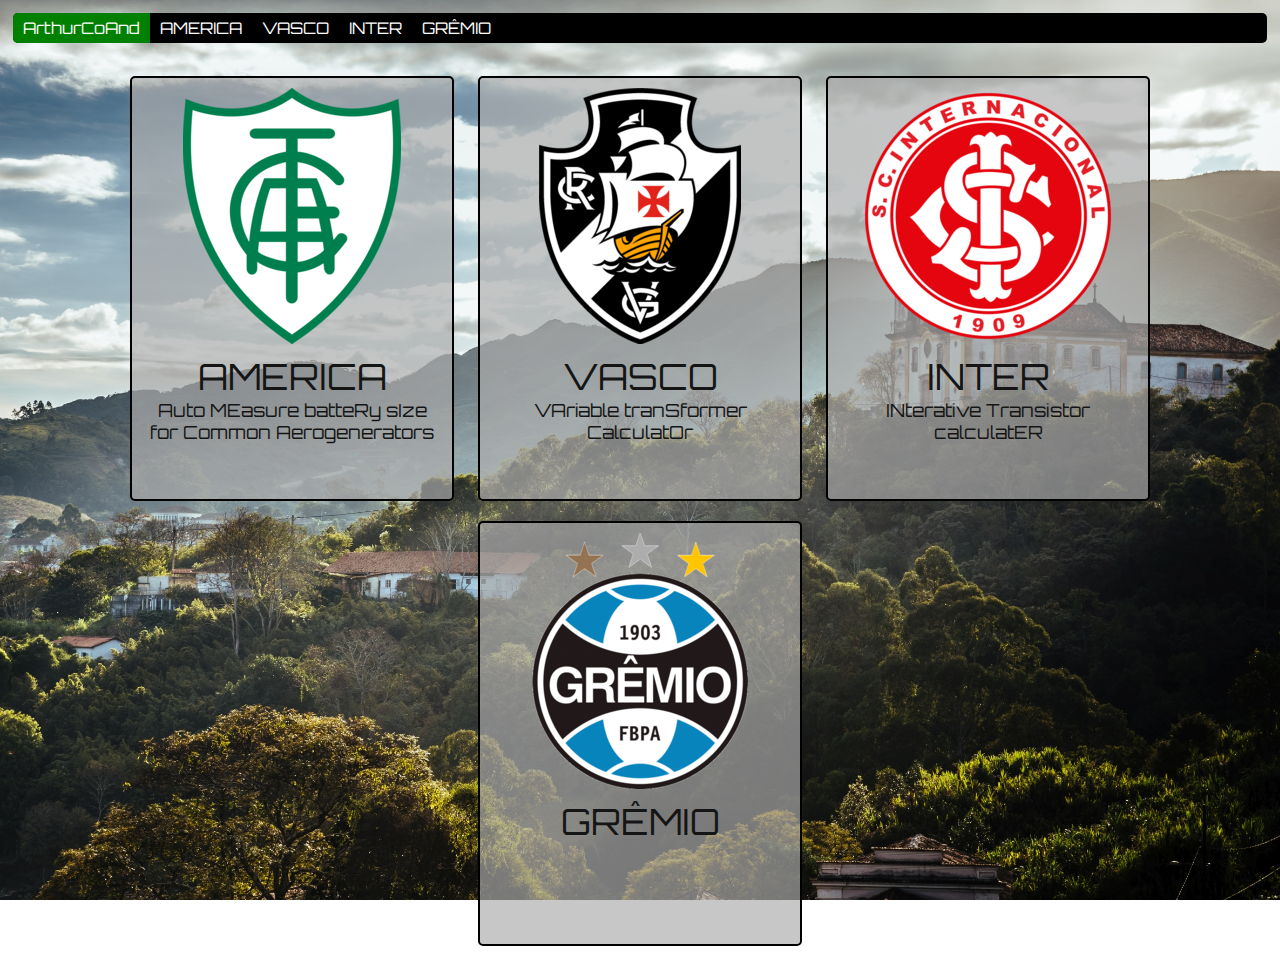
<file: index.html>
<!DOCTYPE html>
<html lang="pt-br">
<head>
	<meta charset="UTF-8">
	<meta name="viewport" content="width=device-width, initial-scale=1.0">
	<title>ArthurCoAnd</title>
	<link rel="icon" type="image/x-icon" href="/Img/MG.ico">
	<link rel="stylesheet" href="/CSS/index.css">
	<link rel="stylesheet" href="/CSS/menu.css">
</head>
<body>
    <div class="menu">
        <a class="menuPrincipal" href="/">ArthurCoAnd</a>
        <a href="/AMERICA.html">AMERICA</a>
        <a href="/VASCO.html">VASCO</a>
        <a href="/INTER.html">INTER</a>
        <a href="/GREMIO.html">GRÊMIO</a>
    </div>
	<div class="appList">
		<center>
			<a href="/AMERICA.html"><div class="appCard">
				<img src="/Img/América.ico">
				<div class="appCardDescri">
					<p class="nome">AMERICA</p>
					<p>Auto MEasure batteRy sIze for Common Aerogenerators</p>
				</div>
			</div></a>
			
			<a href="/VASCO.html"><div class="appCard">
				<img src="/Img/Vasco.ico">
				<div class="appCardDescri">
					<p class="nome">VASCO</p>
					<p>VAriable tranSformer CalculatOr</p>
				</div>
			</div></a>
			
			<a href="/INTER.html"><div class="appCard">
				<img src="/Img/Inter.ico">
				<div class="appCardDescri">
					<p class="nome">INTER</p>
					<p>INterative Transistor calculatER</p>
				</div>
			</div></a>
			
			<a href="/GREMIO.html"><div class="appCard">
				<img src="/Img/Grêmio.ico">
				<div class="appCardDescri">
					<p class="nome">GRÊMIO</p>
					<p></p>
				</div>
			</div></a>
		</center>
	</div>
</body>
</html>
</file>
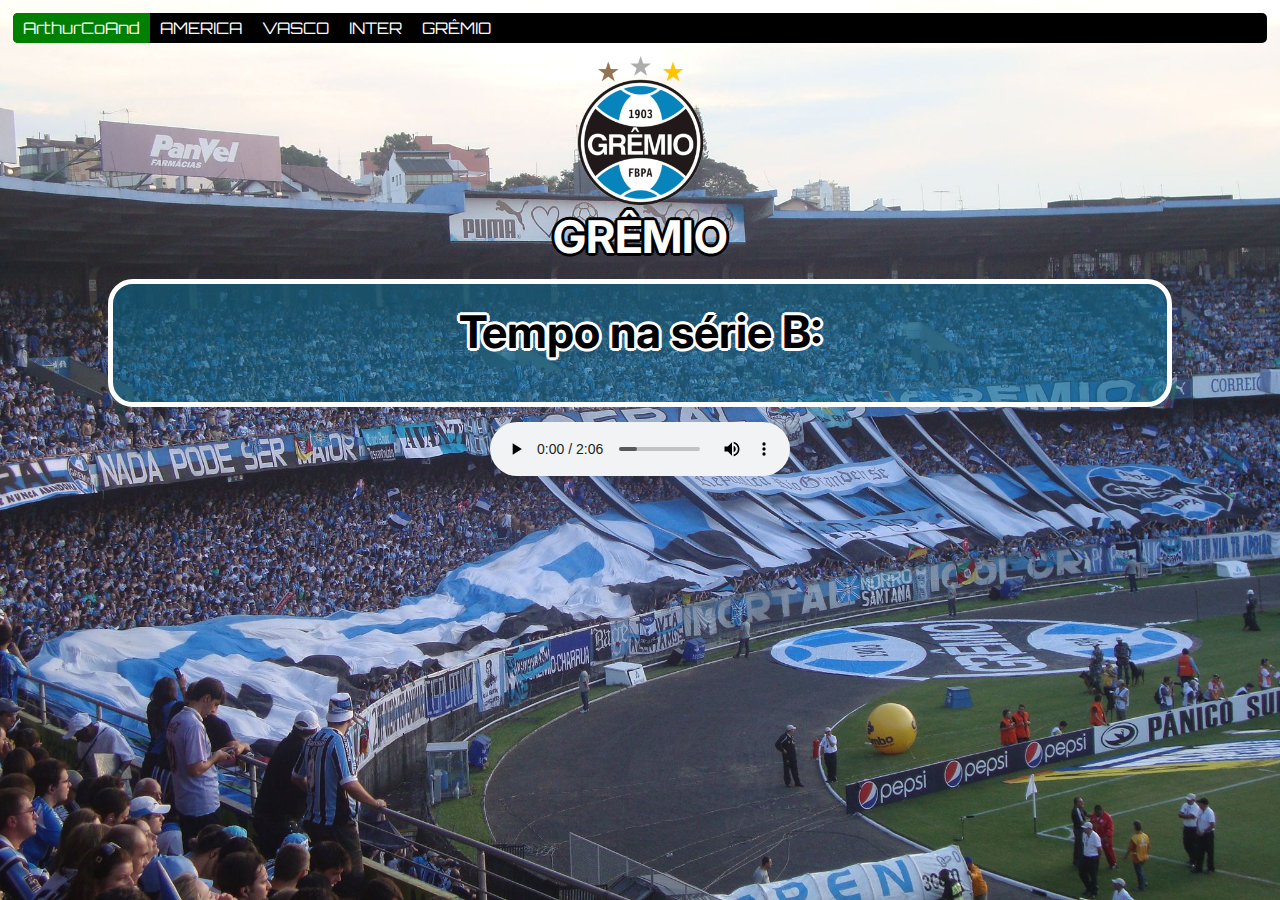
<file: GREMIO.html>
<!DOCTYPE html>
<html lang="pt-br">
<head>
	<meta charset="UTF-8">
	<meta name="viewport" content="width=device-width, initial-scale=1.0">
	<title>GRÊMIO</title>
	<link rel="icon" type="image/x-icon" href="/Img/Grêmio.ico">
	<link rel="stylesheet" href="/CSS/GRÊMIO.css">
	<link rel="stylesheet" href="/CSS/menu.css">
	<link rel="stylesheet" href="/CSS/appName.css">
	<script src="/JS/appName.js"></script>
	<script src="/JS/GRÊMIO.js"></script>
</head>
<body>
	<div class="menu">
        <a class="menuPrincipal" href="/">ArthurCoAnd</a>
        <a href="/AMERICA.html">AMERICA</a>
        <a href="/VASCO.html">VASCO</a>
        <a href="/INTER.html">INTER</a>
        <a href="/GRÊMIO.html">GRÊMIO</a>
    </div>
	<div class="appName">
		<a onclick="hinoPP()"><img src="/Img/Grêmio.ico"></a>
		<h1>GRÊMIO</h1>
		<h2></h2>
	</div>
	<center>
		<div class="Campo">
            <h1>Tempo na série B:</h1>
            <h2 id="tempo"></h2>
        </div>
	</center>
	<audio id="hino" controls loop>
		<source src="/Sound/SuperGrêmio.mp3" type="audio/mpeg">
	</audio>
</body>
</html>
</file>
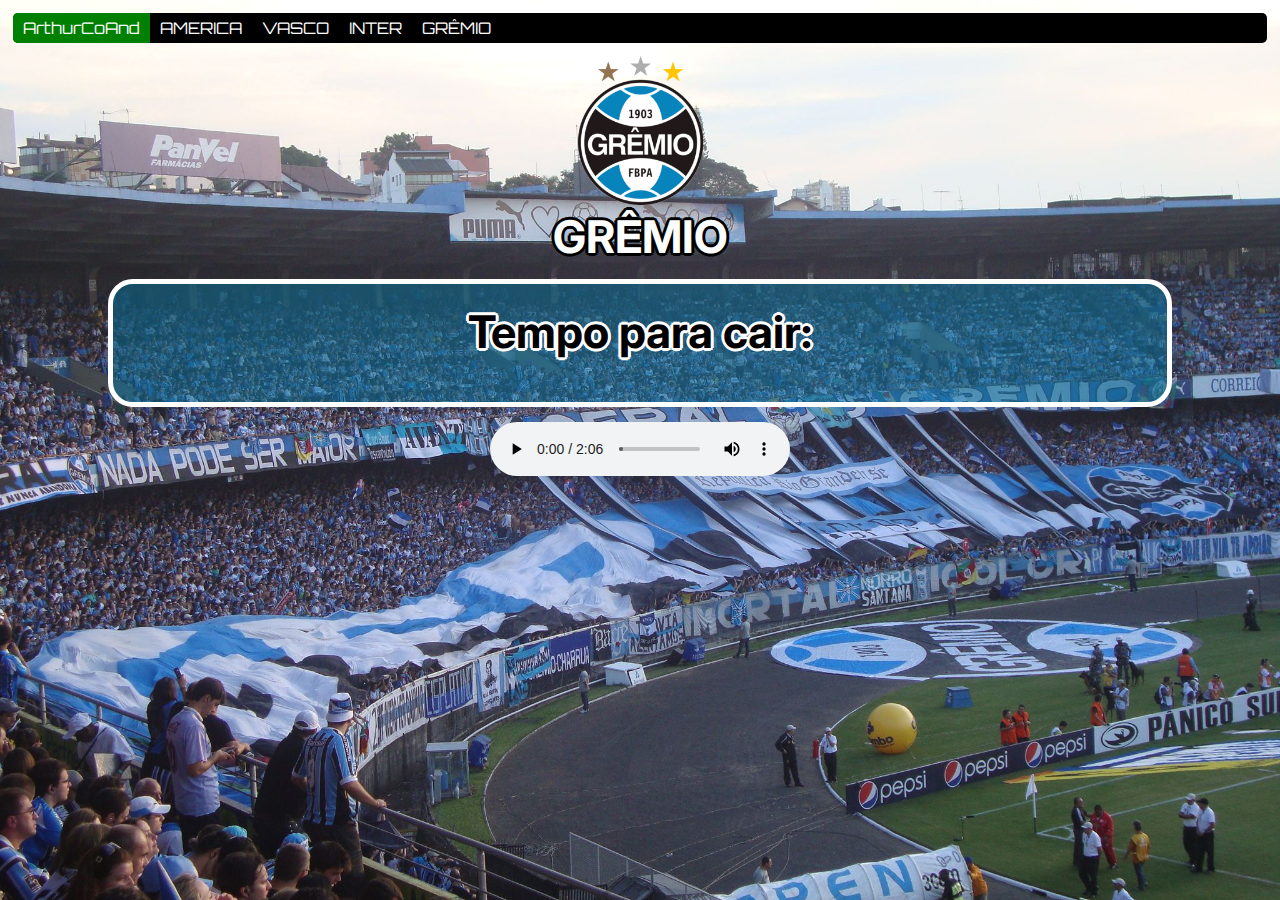
<file: GRÊMIO.html>
<!DOCTYPE html>
<html lang="pt-br">
<head>
	<meta charset="UTF-8">
	<meta name="viewport" content="width=device-width, initial-scale=1.0">
	<title>GRÊMIO</title>
	<link rel="icon" type="image/x-icon" href="/Img/Grêmio.ico">
	<link rel="stylesheet" href="/CSS/GRÊMIO.css">
	<link rel="stylesheet" href="/CSS/menu.css">
	<link rel="stylesheet" href="/CSS/appName.css">
	<script src="/JS/appName.js"></script>
	<script src="/JS/GRÊMIO.js"></script>
</head>
<body>
	<div class="menu">
        <a class="menuPrincipal" href="/">ArthurCoAnd</a>
        <a href="/AMERICA.html">AMERICA</a>
        <a href="/VASCO.html">VASCO</a>
        <a href="/INTER.html">INTER</a>
        <a href="/GRÊMIO.html">GRÊMIO</a>
    </div>
	<div class="appName">
		<a onclick="hinoPP()"><img src="/Img/Grêmio.ico"></a>
		<h1>GRÊMIO</h1>
		<h2></h2>
	</div>
	<center>
		<div class="Campo">
            <h1>Tempo para cair:</h1>
            <h2 id="tempo"></h2>
        </div>
	</center>
	<audio id="hino" controls loop>
		<source src="/Sound/SuperGrêmio.mp3" type="audio/mpeg">
	</audio>
</body>
</html>
</file>
<file: CSS/index.css>
@import url('https://fonts.googleapis.com/css2?family=Orbitron:wght@700&display=swap');

body{
    font-family: 'Orbitron', sans-serif;
    text-align: center;
    margin: 0px;
    padding: 0px;
    background-image: url("/Img/MG.jpg");
	background-repeat: no-repeat;
	background-attachment: fixed;
	background-size: cover;
}

a {
    text-decoration: none;
}

/* ===== App List ===== */
.appList{
    margin-bottom: 20px;
}

/* ===== App Card ===== */
.appCard {
    display: inline-table;
    width: 25%;
    margin: 20px 10px 0px 10px;
    background-color: #acacacac;
    border: 2.5px solid black;
    border-radius: 5px;
    transition: 0.75s;
}

.appCard:hover {
    border-color: green;
    box-shadow: 0 10px 20px 0 #15aa15aa;
}

.appCardDescri {
    padding: 10px 10px;
    text-align: center;
    font-size: 2vmin;
    height: 15vmin;
}

.appCardDescri p{
    margin: 0px;
    color: #151515;
}

.appCardDescri .nome {
    font-size: 4vmin;
}

.appCard img {
    object-fit: contain;
    display: block;
    margin: 0px auto;
    padding-top: 10px;
    height: 20vw;
    border-radius: 5px 5px 0 0;
}
</file>
<file: CSS/menu.css>
@import url('https://fonts.googleapis.com/css2?family=Orbitron:wght@700&display=swap');

.menu {
    font-family: 'Orbitron', sans-serif;
    background-color: black;
    overflow: hidden;
    border-radius: 5px;
    margin: 1%;
}

.menu a {
    float: left;
    color: white;
    text-align: center;
    padding: 5px 10px;
    text-decoration: none;
}

.menu a:hover {
    background-color: lightgreen;
    color: black;
}

.menu a.menuPrincipal {
    background-color: green;
    color: white;
}

.menu a.menuPrincipal:hover {
    background-color: white;
    color: black;
}
</file>
<file: CSS/GRÊMIO.css>
@import url('https://fonts.googleapis.com/css2?family=Inter:wght@700&display=swap');

body {
	font-family: 'Inter', sans-serif;
	text-align: center;
	margin: 0px;
	padding: 0px;
	background-image: url("/Img/Olimpico.jpg");
	background-repeat: no-repeat;
	background-attachment: fixed;
	background-size: cover;
}

.Campo{
	margin: 15px 0px 15px 0px;
	width: 80%;
	padding: 15px;
	border: 5px solid white;
	background-color: rgba(6, 113, 156, 0.5);
	border-radius: 25px;
	color: white;
	font-size: 2.5vmin;
}

.Campo h1{
	font-size: 5vmin;
	margin: 5px 0px;
	color: black;
	text-shadow: 3px 0 0 #fff, -3px 0 0 #fff, 0 3px 0 #fff, 0 -3px 0 #fff, 2px 2px #fff, -2px -2px 0 #fff, 2px -2px 0 #fff, -2px 2px 0 #fff;
}
</file>
<file: CSS/appName.css>
.appName {
	color: white;
	text-shadow: 3px 0 0 #000, -3px 0 0 #000, 0 3px 0 #000, 0 -3px 0 #000, 2px 2px #000, -2px -2px 0 #000, 2px -2px 0 #000, -2px 2px 0 #000;
}

.appName h1{
    font-size: 5vmin;
	margin: 0px;
}

.appName h2{
	font-size: 2.5vmin;
	margin: 0px;
}

.appName img {
	width: 15vmin;
	margin-left: auto;
	margin-right: auto;
}
</file>
